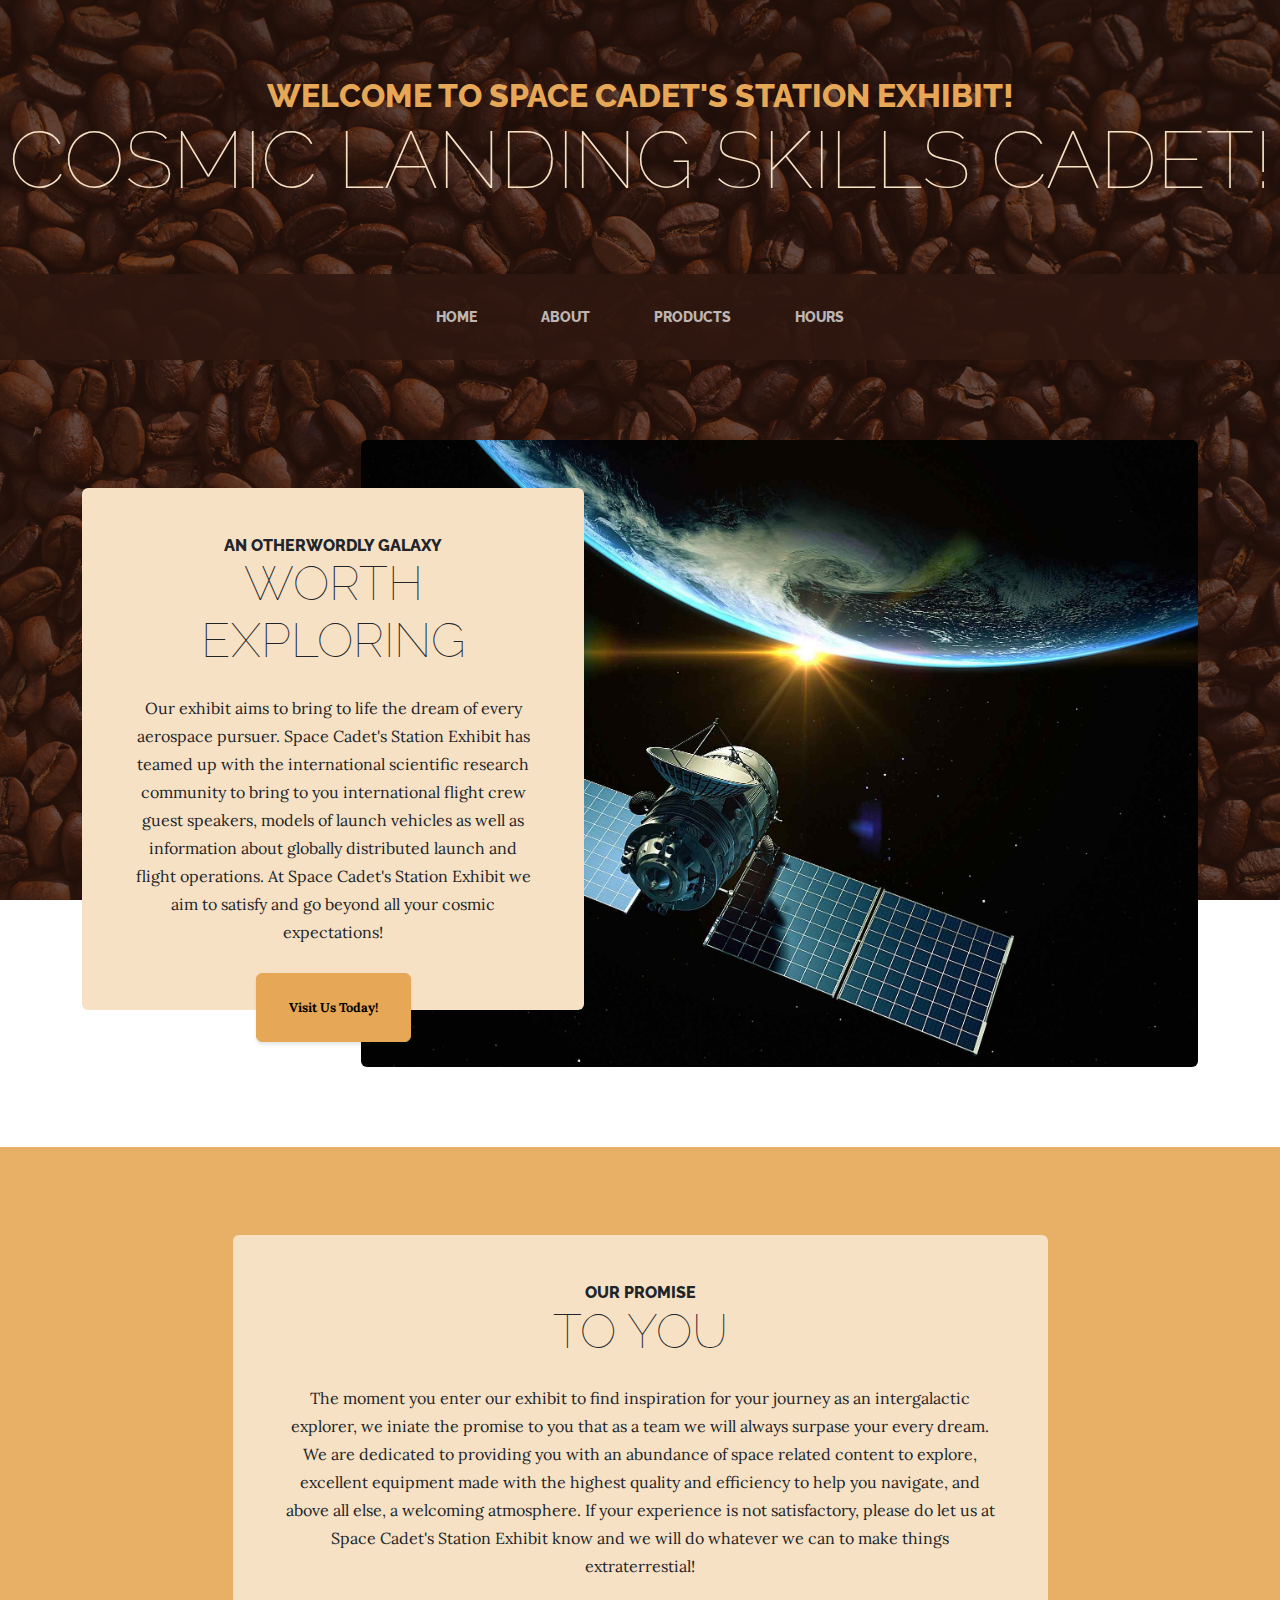
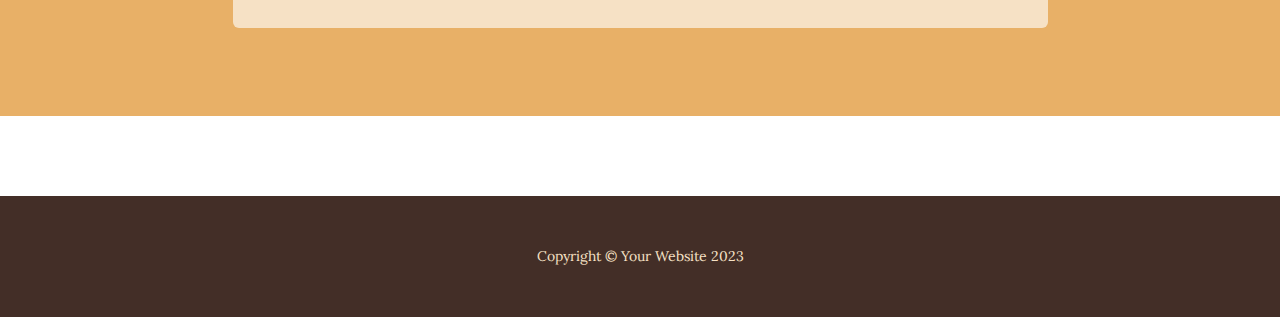
<file: index.html>
<!DOCTYPE html>
<html lang="en">
    <head>
        <meta charset="utf-8" />
        <meta name="viewport" content="width=device-width, initial-scale=1, shrink-to-fit=no" />
        <meta name="description" content="" />
        <meta name="author" content="" />
        <title>🚀Space Cadet's Station Exhibit🚀</title>
        <link rel="icon" type="image/x-icon" href="assets/favicon.ico" />
        <!-- Google fonts-->
        <link href="https://fonts.googleapis.com/css?family=Raleway:100,100i,200,200i,300,300i,400,400i,500,500i,600,600i,700,700i,800,800i,900,900i" rel="stylesheet" />
        <link href="https://fonts.googleapis.com/css?family=Lora:400,400i,700,700i" rel="stylesheet" />
        <!-- Core theme CSS (includes Bootstrap)-->
        <link href="css/styles.css" rel="stylesheet" />
    </head>
    <body>
        <header>
            <h1 class="site-heading text-center text-faded d-none d-lg-block">
                <span class="site-heading-upper text-primary mb-3">Welcome to Space Cadet's Station Exhibit!</span>
                <span class="site-heading-lower">Cosmic Landing Skills Cadet!</span>
            </h1>
        </header>
        <!-- Navigation-->
        <nav class="navbar navbar-expand-lg navbar-dark py-lg-4" id="mainNav">
            <div class="container">
                <a class="navbar-brand text-uppercase fw-bold d-lg-none" href="index.html">Start Bootstrap</a>
                <button class="navbar-toggler" type="button" data-bs-toggle="collapse" data-bs-target="#navbarSupportedContent" aria-controls="navbarSupportedContent" aria-expanded="false" aria-label="Toggle navigation"><span class="navbar-toggler-icon"></span></button>
                <div class="collapse navbar-collapse" id="navbarSupportedContent">
                    <ul class="navbar-nav mx-auto">
                        <li class="nav-item px-lg-4"><a class="nav-link text-uppercase" href="index.html">Home</a></li>
                        <li class="nav-item px-lg-4"><a class="nav-link text-uppercase" href="about.html">About</a></li>
                        <li class="nav-item px-lg-4"><a class="nav-link text-uppercase" href="products.html">Products</a></li>
                        <li class="nav-item px-lg-4"><a class="nav-link text-uppercase" href="store.html">Hours</a></li>
                    </ul>
                </div>
            </div>
        </nav>
        <section class="page-section clearfix">
            <div class="container">
                <div class="intro">
                    <img class="intro-img img-fluid mb-3 mb-lg-0 rounded" src="assets/img/intro 3.jpg" alt="..." />
                    <div class="intro-text left-0 text-center bg-faded p-5 rounded">
                        <h2 class="section-heading mb-4">
                            <span class="section-heading-upper">An Otherwordly Galaxy</span>
                            <span class="section-heading-lower">Worth Exploring</span>
                        </h2>
                        <p class="mb-3">Our exhibit aims to bring to life the dream of every aerospace pursuer. Space Cadet's Station Exhibit has teamed up with the international scientific research community to bring to you international flight crew guest speakers, models of launch vehicles as well as information about globally distributed launch and flight operations. At Space Cadet's Station Exhibit we aim to satisfy and go beyond all your cosmic expectations!</p>
                        <div class="intro-button mx-auto"><a class="btn btn-primary btn-xl" href="#!">Visit Us Today!</a></div>
                    </div>
                </div>
            </div>
        </section>
        <section class="page-section cta">
            <div class="container">
                <div class="row">
                    <div class="col-xl-9 mx-auto">
                        <div class="cta-inner bg-faded text-center rounded">
                            <h2 class="section-heading mb-4">
                                <span class="section-heading-upper">Our Promise</span>
                                <span class="section-heading-lower">To You</span>
                            </h2>
                            <p class="mb-0">The moment you enter our exhibit to find inspiration for your journey as an intergalactic explorer, we iniate the promise to you that as a team we will always surpase your every dream. We are dedicated to providing you with an abundance of space related content to explore, excellent equipment made with the highest quality and efficiency to help you navigate, and above all else, a welcoming atmosphere. If your experience is not satisfactory, please do let us at Space Cadet's Station Exhibit know and we will do whatever we can to make things extraterrestial!</p>
                        </div>
                    </div>
                </div>
            </div>
        </section>
        <footer class="footer text-faded text-center py-5">
            <div class="container"><p class="m-0 small">Copyright &copy; Your Website 2023</p></div>
        </footer>
        <!-- Bootstrap core JS-->
        <script src="https://cdn.jsdelivr.net/npm/bootstrap@5.2.3/dist/js/bootstrap.bundle.min.js"></script>
        <!-- Core theme JS-->
        <script src="js/scripts.js"></script>
    </body>
</html>
</file>
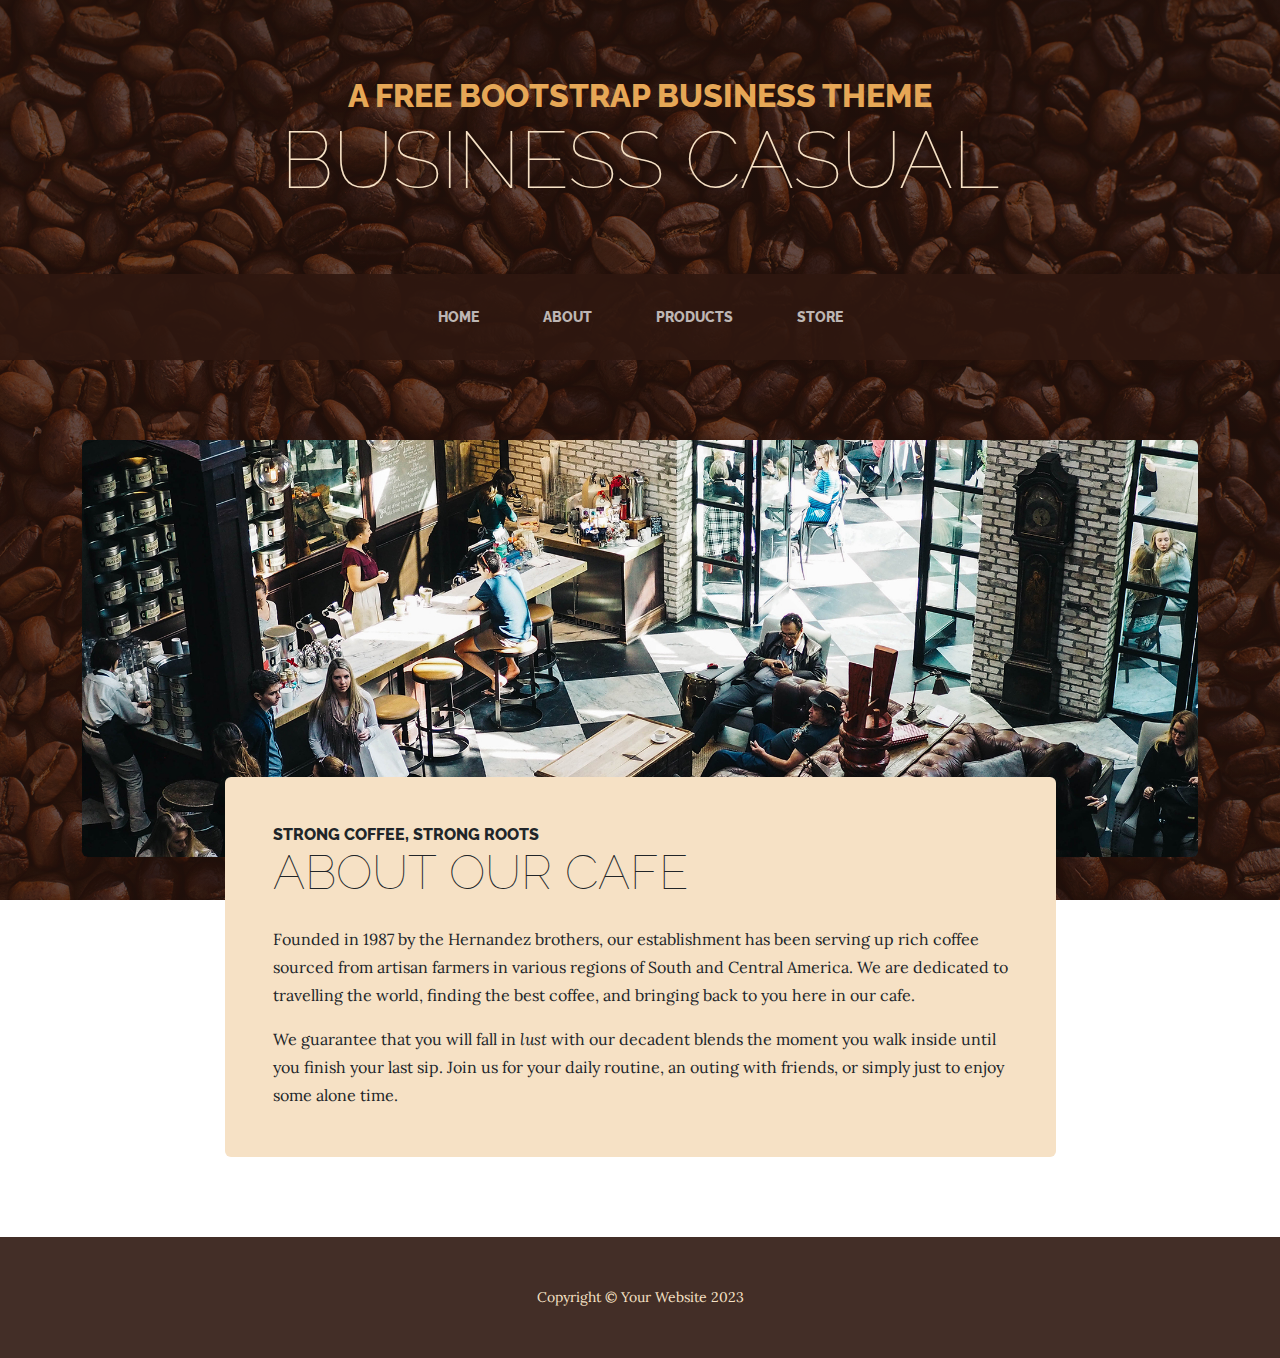
<file: about.html>
<!DOCTYPE html>
<html lang="en">
    <head>
        <meta charset="utf-8" />
        <meta name="viewport" content="width=device-width, initial-scale=1, shrink-to-fit=no" />
        <meta name="description" content="" />
        <meta name="author" content="" />
        <title>Business Casual - Start Bootstrap Theme</title>
        <link rel="icon" type="image/x-icon" href="assets/favicon.ico" />
        <!-- Google fonts-->
        <link href="https://fonts.googleapis.com/css?family=Raleway:100,100i,200,200i,300,300i,400,400i,500,500i,600,600i,700,700i,800,800i,900,900i" rel="stylesheet" />
        <link href="https://fonts.googleapis.com/css?family=Lora:400,400i,700,700i" rel="stylesheet" />
        <!-- Core theme CSS (includes Bootstrap)-->
        <link href="css/styles.css" rel="stylesheet" />
    </head>
    <body>
        <header>
            <h1 class="site-heading text-center text-faded d-none d-lg-block">
                <span class="site-heading-upper text-primary mb-3">A Free Bootstrap Business Theme</span>
                <span class="site-heading-lower">Business Casual</span>
            </h1>
        </header>
        <!-- Navigation-->
        <nav class="navbar navbar-expand-lg navbar-dark py-lg-4" id="mainNav">
            <div class="container">
                <a class="navbar-brand text-uppercase fw-bold d-lg-none" href="index.html">Start Bootstrap</a>
                <button class="navbar-toggler" type="button" data-bs-toggle="collapse" data-bs-target="#navbarSupportedContent" aria-controls="navbarSupportedContent" aria-expanded="false" aria-label="Toggle navigation"><span class="navbar-toggler-icon"></span></button>
                <div class="collapse navbar-collapse" id="navbarSupportedContent">
                    <ul class="navbar-nav mx-auto">
                        <li class="nav-item px-lg-4"><a class="nav-link text-uppercase" href="index.html">Home</a></li>
                        <li class="nav-item px-lg-4"><a class="nav-link text-uppercase" href="about.html">About</a></li>
                        <li class="nav-item px-lg-4"><a class="nav-link text-uppercase" href="products.html">Products</a></li>
                        <li class="nav-item px-lg-4"><a class="nav-link text-uppercase" href="store.html">Store</a></li>
                    </ul>
                </div>
            </div>
        </nav>
        <section class="page-section about-heading">
            <div class="container">
                <img class="img-fluid rounded about-heading-img mb-3 mb-lg-0" src="assets/img/about.jpg" alt="..." />
                <div class="about-heading-content">
                    <div class="row">
                        <div class="col-xl-9 col-lg-10 mx-auto">
                            <div class="bg-faded rounded p-5">
                                <h2 class="section-heading mb-4">
                                    <span class="section-heading-upper">Strong Coffee, Strong Roots</span>
                                    <span class="section-heading-lower">About Our Cafe</span>
                                </h2>
                                <p>Founded in 1987 by the Hernandez brothers, our establishment has been serving up rich coffee sourced from artisan farmers in various regions of South and Central America. We are dedicated to travelling the world, finding the best coffee, and bringing back to you here in our cafe.</p>
                                <p class="mb-0">
                                    We guarantee that you will fall in
                                    <em>lust</em>
                                    with our decadent blends the moment you walk inside until you finish your last sip. Join us for your daily routine, an outing with friends, or simply just to enjoy some alone time.
                                </p>
                            </div>
                        </div>
                    </div>
                </div>
            </div>
        </section>
        <footer class="footer text-faded text-center py-5">
            <div class="container"><p class="m-0 small">Copyright &copy; Your Website 2023</p></div>
        </footer>
        <!-- Bootstrap core JS-->
        <script src="https://cdn.jsdelivr.net/npm/bootstrap@5.2.3/dist/js/bootstrap.bundle.min.js"></script>
        <!-- Core theme JS-->
        <script src="js/scripts.js"></script>
    </body>
</html>
</file>
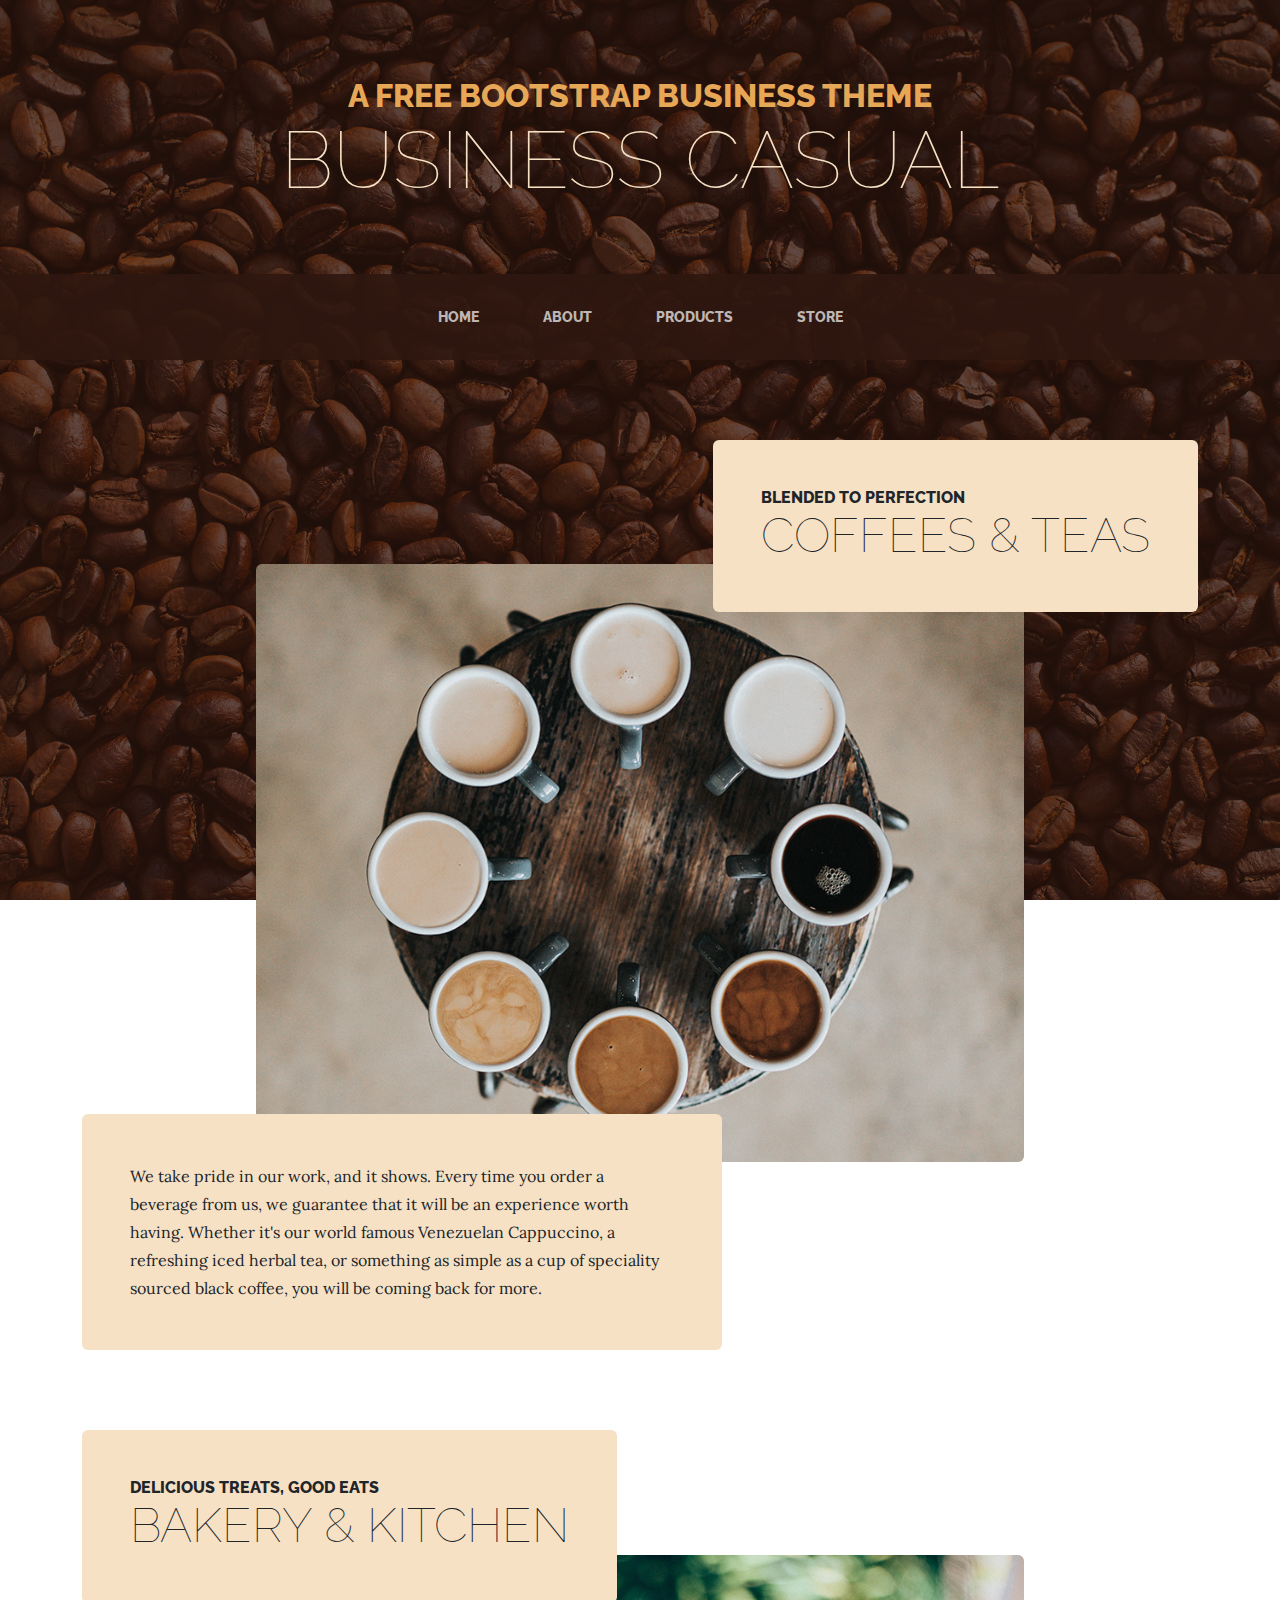
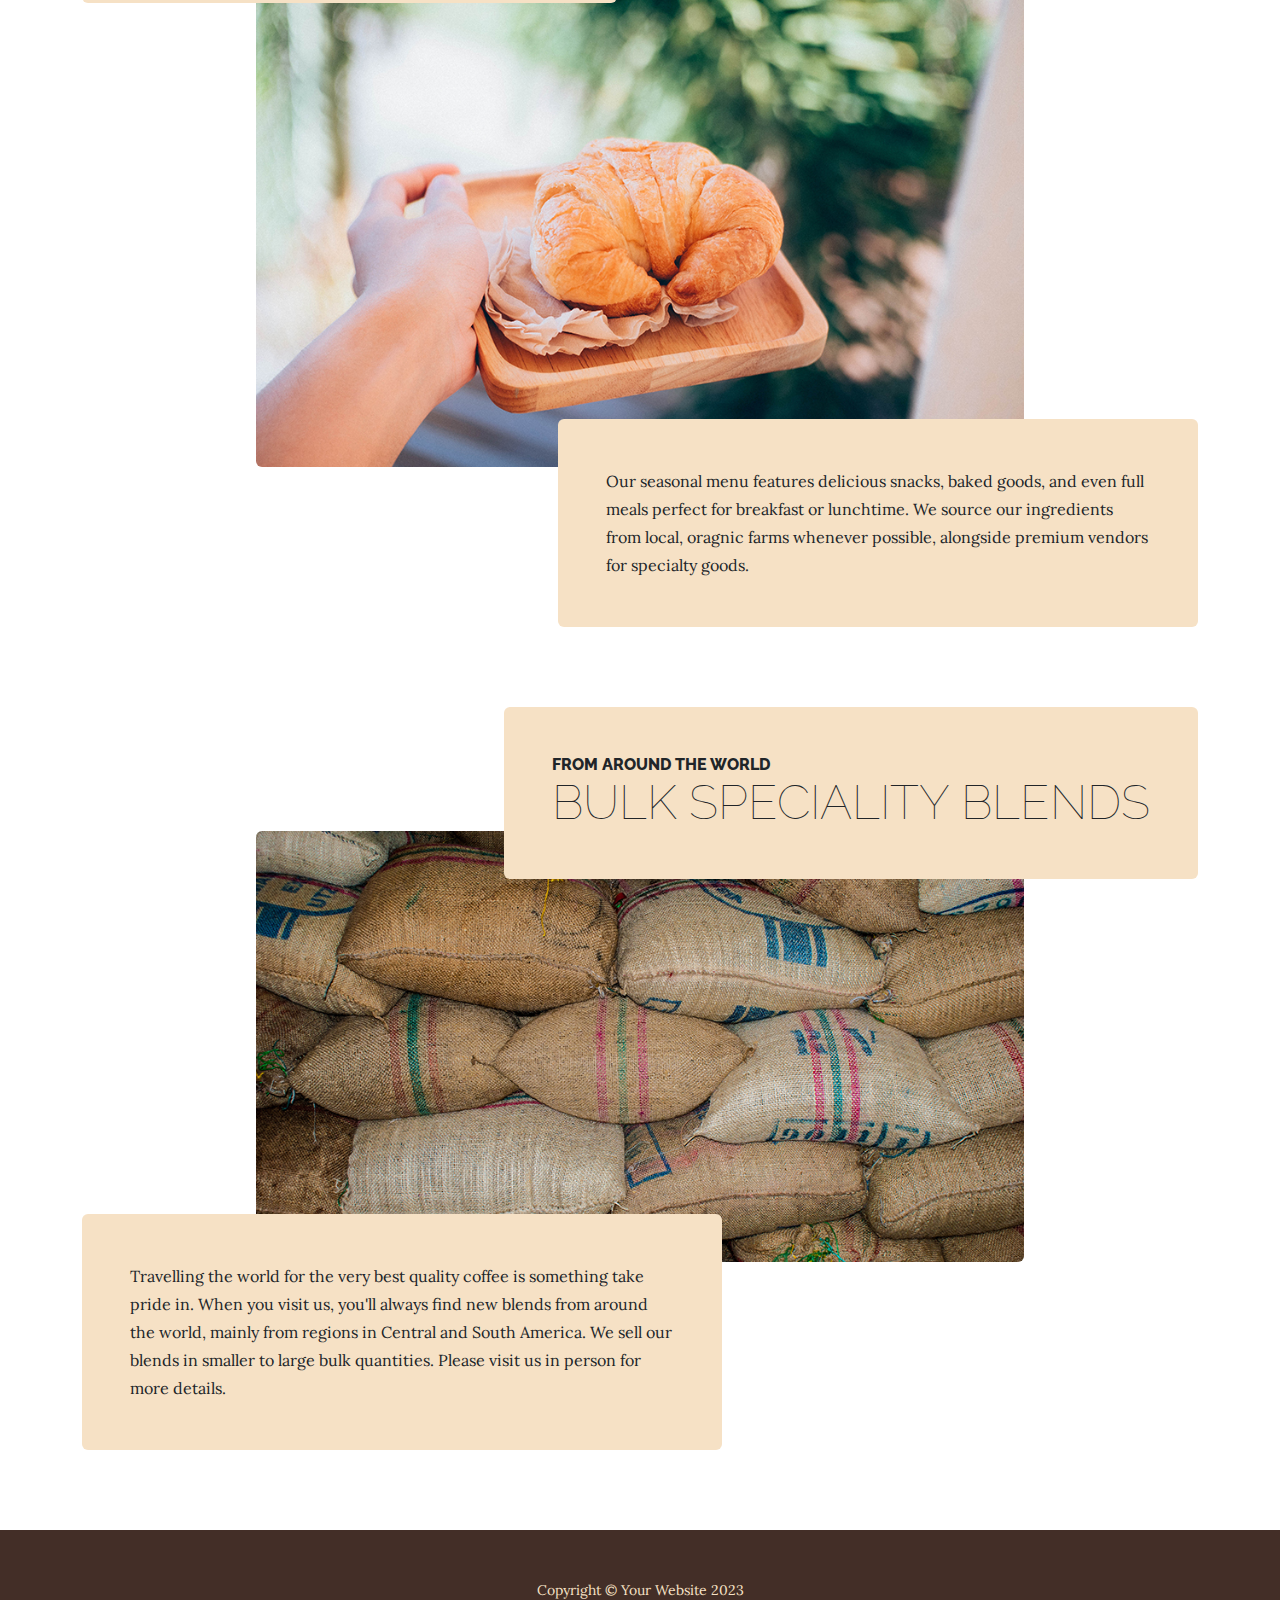
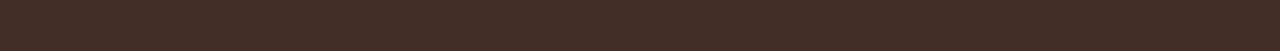
<file: products.html>
<!DOCTYPE html>
<html lang="en">
    <head>
        <meta charset="utf-8" />
        <meta name="viewport" content="width=device-width, initial-scale=1, shrink-to-fit=no" />
        <meta name="description" content="" />
        <meta name="author" content="" />
        <title>Business Casual - Start Bootstrap Theme</title>
        <link rel="icon" type="image/x-icon" href="assets/favicon.ico" />
        <!-- Google fonts-->
        <link href="https://fonts.googleapis.com/css?family=Raleway:100,100i,200,200i,300,300i,400,400i,500,500i,600,600i,700,700i,800,800i,900,900i" rel="stylesheet" />
        <link href="https://fonts.googleapis.com/css?family=Lora:400,400i,700,700i" rel="stylesheet" />
        <!-- Core theme CSS (includes Bootstrap)-->
        <link href="css/styles.css" rel="stylesheet" />
    </head>
    <body>
        <header>
            <h1 class="site-heading text-center text-faded d-none d-lg-block">
                <span class="site-heading-upper text-primary mb-3">A Free Bootstrap Business Theme</span>
                <span class="site-heading-lower">Business Casual</span>
            </h1>
        </header>
        <!-- Navigation-->
        <nav class="navbar navbar-expand-lg navbar-dark py-lg-4" id="mainNav">
            <div class="container">
                <a class="navbar-brand text-uppercase fw-bold d-lg-none" href="index.html">Start Bootstrap</a>
                <button class="navbar-toggler" type="button" data-bs-toggle="collapse" data-bs-target="#navbarSupportedContent" aria-controls="navbarSupportedContent" aria-expanded="false" aria-label="Toggle navigation"><span class="navbar-toggler-icon"></span></button>
                <div class="collapse navbar-collapse" id="navbarSupportedContent">
                    <ul class="navbar-nav mx-auto">
                        <li class="nav-item px-lg-4"><a class="nav-link text-uppercase" href="index.html">Home</a></li>
                        <li class="nav-item px-lg-4"><a class="nav-link text-uppercase" href="about.html">About</a></li>
                        <li class="nav-item px-lg-4"><a class="nav-link text-uppercase" href="products.html">Products</a></li>
                        <li class="nav-item px-lg-4"><a class="nav-link text-uppercase" href="store.html">Store</a></li>
                    </ul>
                </div>
            </div>
        </nav>
        <section class="page-section">
            <div class="container">
                <div class="product-item">
                    <div class="product-item-title d-flex">
                        <div class="bg-faded p-5 d-flex ms-auto rounded">
                            <h2 class="section-heading mb-0">
                                <span class="section-heading-upper">Blended to Perfection</span>
                                <span class="section-heading-lower">Coffees & Teas</span>
                            </h2>
                        </div>
                    </div>
                    <img class="product-item-img mx-auto d-flex rounded img-fluid mb-3 mb-lg-0" src="assets/img/products-01.jpg" alt="..." />
                    <div class="product-item-description d-flex me-auto">
                        <div class="bg-faded p-5 rounded"><p class="mb-0">We take pride in our work, and it shows. Every time you order a beverage from us, we guarantee that it will be an experience worth having. Whether it's our world famous Venezuelan Cappuccino, a refreshing iced herbal tea, or something as simple as a cup of speciality sourced black coffee, you will be coming back for more.</p></div>
                    </div>
                </div>
            </div>
        </section>
        <section class="page-section">
            <div class="container">
                <div class="product-item">
                    <div class="product-item-title d-flex">
                        <div class="bg-faded p-5 d-flex me-auto rounded">
                            <h2 class="section-heading mb-0">
                                <span class="section-heading-upper">Delicious Treats, Good Eats</span>
                                <span class="section-heading-lower">Bakery & Kitchen</span>
                            </h2>
                        </div>
                    </div>
                    <img class="product-item-img mx-auto d-flex rounded img-fluid mb-3 mb-lg-0" src="assets/img/products-02.jpg" alt="..." />
                    <div class="product-item-description d-flex ms-auto">
                        <div class="bg-faded p-5 rounded"><p class="mb-0">Our seasonal menu features delicious snacks, baked goods, and even full meals perfect for breakfast or lunchtime. We source our ingredients from local, oragnic farms whenever possible, alongside premium vendors for specialty goods.</p></div>
                    </div>
                </div>
            </div>
        </section>
        <section class="page-section">
            <div class="container">
                <div class="product-item">
                    <div class="product-item-title d-flex">
                        <div class="bg-faded p-5 d-flex ms-auto rounded">
                            <h2 class="section-heading mb-0">
                                <span class="section-heading-upper">From Around the World</span>
                                <span class="section-heading-lower">Bulk Speciality Blends</span>
                            </h2>
                        </div>
                    </div>
                    <img class="product-item-img mx-auto d-flex rounded img-fluid mb-3 mb-lg-0" src="assets/img/products-03.jpg" alt="..." />
                    <div class="product-item-description d-flex me-auto">
                        <div class="bg-faded p-5 rounded"><p class="mb-0">Travelling the world for the very best quality coffee is something take pride in. When you visit us, you'll always find new blends from around the world, mainly from regions in Central and South America. We sell our blends in smaller to large bulk quantities. Please visit us in person for more details.</p></div>
                    </div>
                </div>
            </div>
        </section>
        <footer class="footer text-faded text-center py-5">
            <div class="container"><p class="m-0 small">Copyright &copy; Your Website 2023</p></div>
        </footer>
        <!-- Bootstrap core JS-->
        <script src="https://cdn.jsdelivr.net/npm/bootstrap@5.2.3/dist/js/bootstrap.bundle.min.js"></script>
        <!-- Core theme JS-->
        <script src="js/scripts.js"></script>
    </body>
</html>
</file>
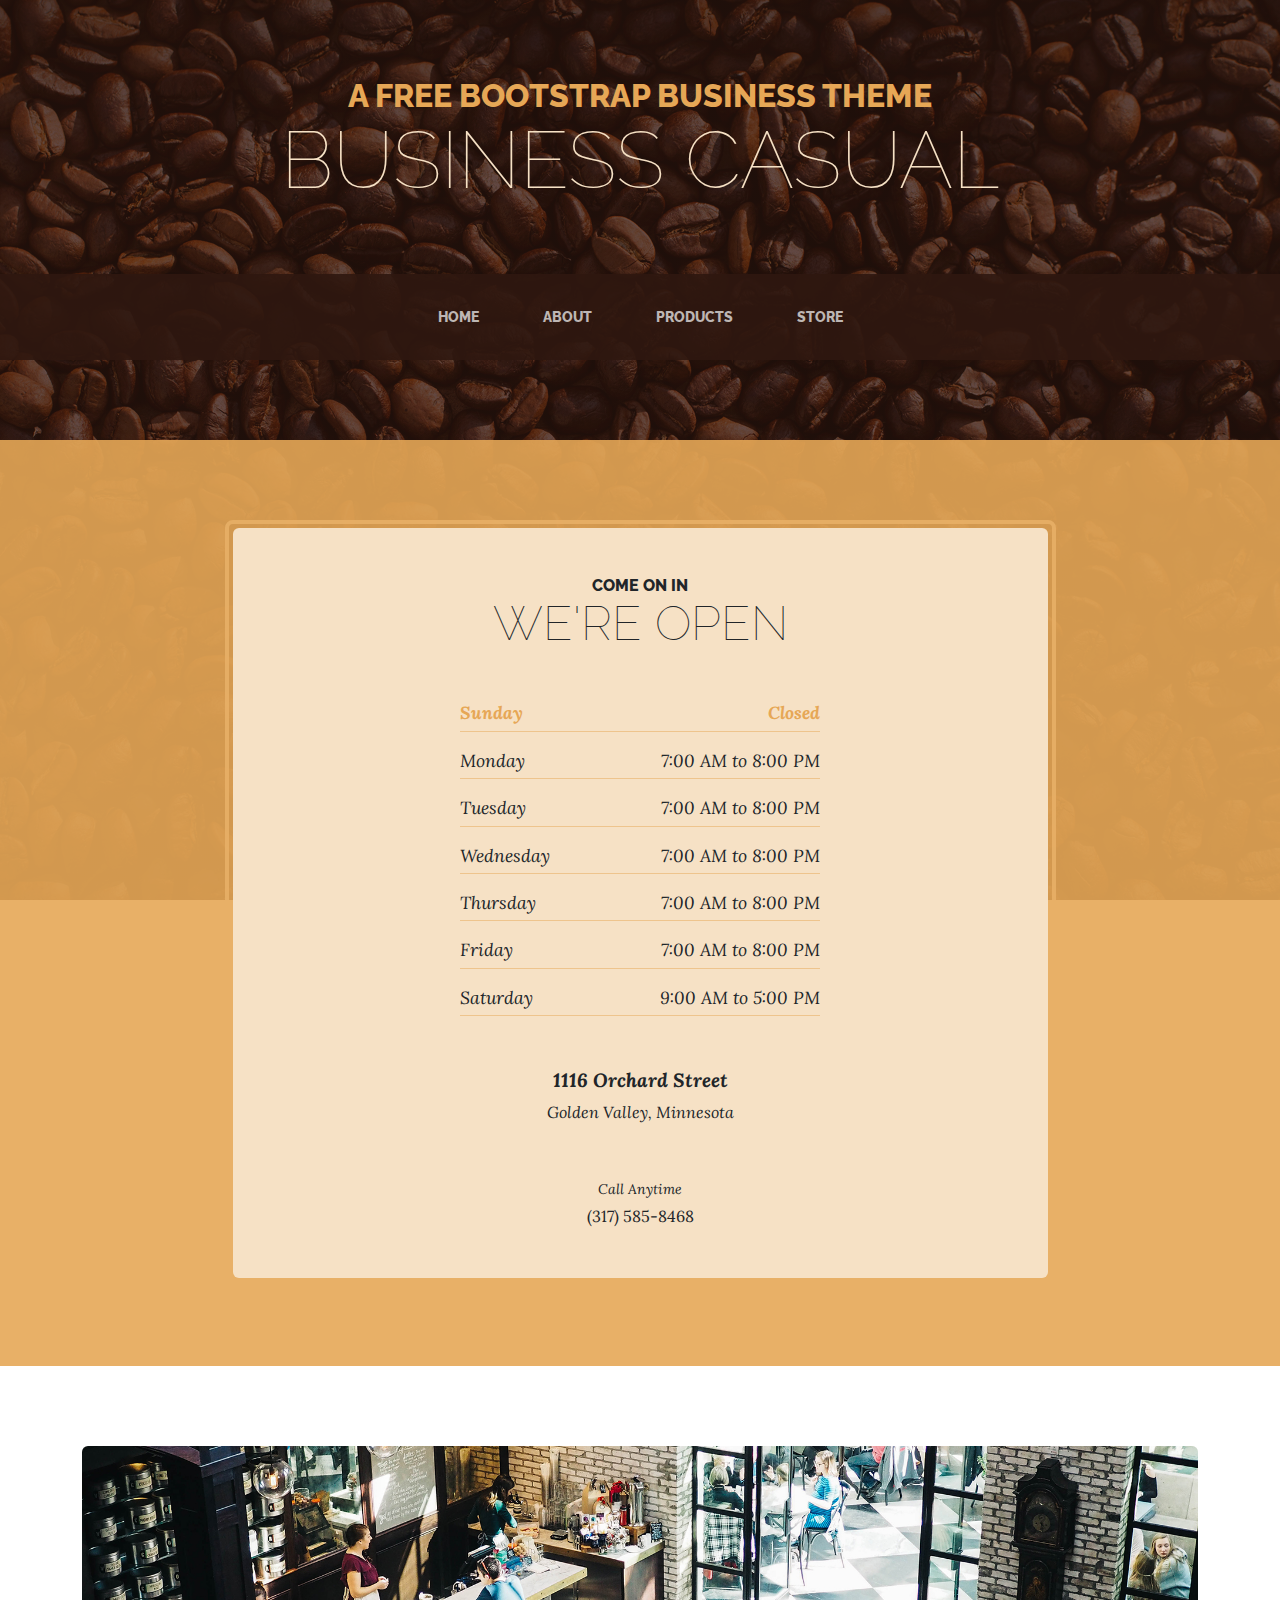
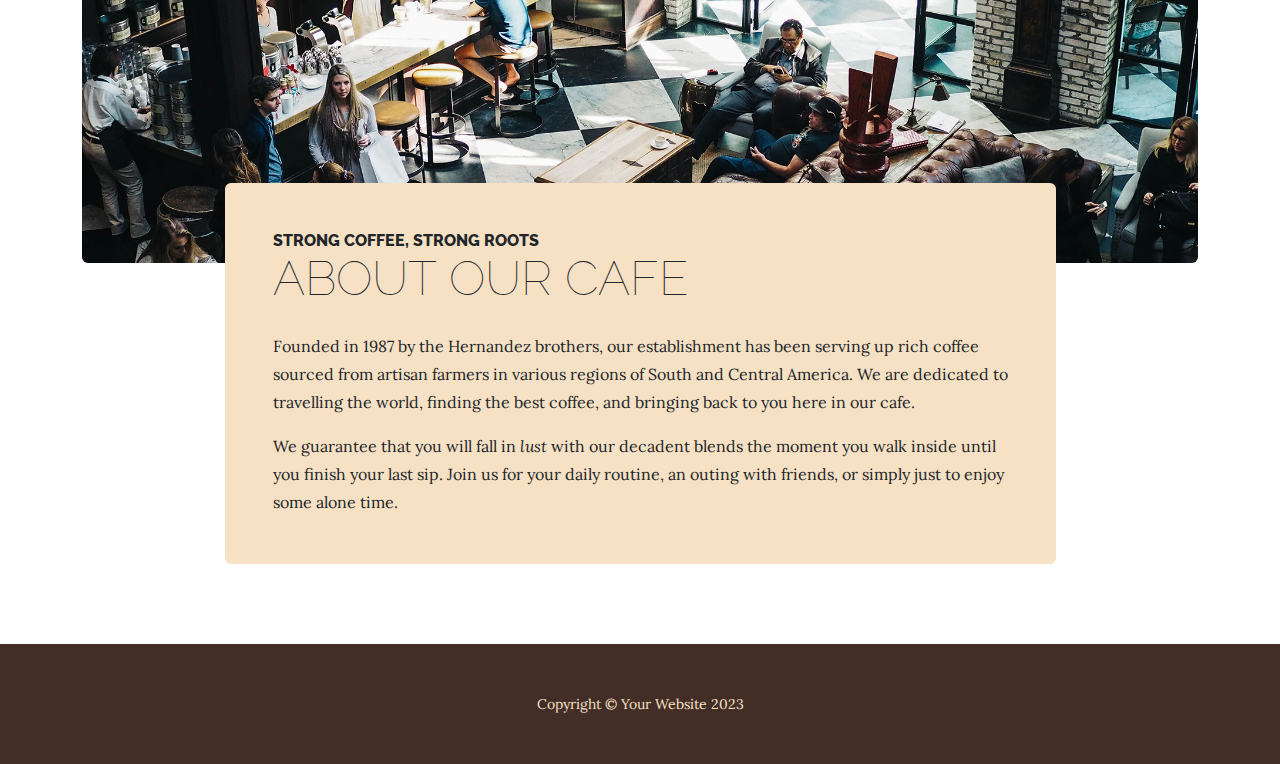
<file: store.html>
<!DOCTYPE html>
<html lang="en">
    <head>
        <meta charset="utf-8" />
        <meta name="viewport" content="width=device-width, initial-scale=1, shrink-to-fit=no" />
        <meta name="description" content="" />
        <meta name="author" content="" />
        <title>Business Casual - Start Bootstrap Theme</title>
        <link rel="icon" type="image/x-icon" href="assets/favicon.ico" />
        <!-- Google fonts-->
        <link href="https://fonts.googleapis.com/css?family=Raleway:100,100i,200,200i,300,300i,400,400i,500,500i,600,600i,700,700i,800,800i,900,900i" rel="stylesheet" />
        <link href="https://fonts.googleapis.com/css?family=Lora:400,400i,700,700i" rel="stylesheet" />
        <!-- Core theme CSS (includes Bootstrap)-->
        <link href="css/styles.css" rel="stylesheet" />
    </head>
    <body>
        <header>
            <h1 class="site-heading text-center text-faded d-none d-lg-block">
                <span class="site-heading-upper text-primary mb-3">A Free Bootstrap Business Theme</span>
                <span class="site-heading-lower">Business Casual</span>
            </h1>
        </header>
        <!-- Navigation-->
        <nav class="navbar navbar-expand-lg navbar-dark py-lg-4" id="mainNav">
            <div class="container">
                <a class="navbar-brand text-uppercase fw-bold d-lg-none" href="index.html">Start Bootstrap</a>
                <button class="navbar-toggler" type="button" data-bs-toggle="collapse" data-bs-target="#navbarSupportedContent" aria-controls="navbarSupportedContent" aria-expanded="false" aria-label="Toggle navigation"><span class="navbar-toggler-icon"></span></button>
                <div class="collapse navbar-collapse" id="navbarSupportedContent">
                    <ul class="navbar-nav mx-auto">
                        <li class="nav-item px-lg-4"><a class="nav-link text-uppercase" href="index.html">Home</a></li>
                        <li class="nav-item px-lg-4"><a class="nav-link text-uppercase" href="about.html">About</a></li>
                        <li class="nav-item px-lg-4"><a class="nav-link text-uppercase" href="products.html">Products</a></li>
                        <li class="nav-item px-lg-4"><a class="nav-link text-uppercase" href="store.html">Store</a></li>
                    </ul>
                </div>
            </div>
        </nav>
        <section class="page-section cta">
            <div class="container">
                <div class="row">
                    <div class="col-xl-9 mx-auto">
                        <div class="cta-inner bg-faded text-center rounded">
                            <h2 class="section-heading mb-5">
                                <span class="section-heading-upper">Come On In</span>
                                <span class="section-heading-lower">We're Open</span>
                            </h2>
                            <ul class="list-unstyled list-hours mb-5 text-left mx-auto">
                                <li class="list-unstyled-item list-hours-item d-flex">
                                    Sunday
                                    <span class="ms-auto">Closed</span>
                                </li>
                                <li class="list-unstyled-item list-hours-item d-flex">
                                    Monday
                                    <span class="ms-auto">7:00 AM to 8:00 PM</span>
                                </li>
                                <li class="list-unstyled-item list-hours-item d-flex">
                                    Tuesday
                                    <span class="ms-auto">7:00 AM to 8:00 PM</span>
                                </li>
                                <li class="list-unstyled-item list-hours-item d-flex">
                                    Wednesday
                                    <span class="ms-auto">7:00 AM to 8:00 PM</span>
                                </li>
                                <li class="list-unstyled-item list-hours-item d-flex">
                                    Thursday
                                    <span class="ms-auto">7:00 AM to 8:00 PM</span>
                                </li>
                                <li class="list-unstyled-item list-hours-item d-flex">
                                    Friday
                                    <span class="ms-auto">7:00 AM to 8:00 PM</span>
                                </li>
                                <li class="list-unstyled-item list-hours-item d-flex">
                                    Saturday
                                    <span class="ms-auto">9:00 AM to 5:00 PM</span>
                                </li>
                            </ul>
                            <p class="address mb-5">
                                <em>
                                    <strong>1116 Orchard Street</strong>
                                    <br />
                                    Golden Valley, Minnesota
                                </em>
                            </p>
                            <p class="mb-0">
                                <small><em>Call Anytime</em></small>
                                <br />
                                (317) 585-8468
                            </p>
                        </div>
                    </div>
                </div>
            </div>
        </section>
        <section class="page-section about-heading">
            <div class="container">
                <img class="img-fluid rounded about-heading-img mb-3 mb-lg-0" src="assets/img/about.jpg" alt="..." />
                <div class="about-heading-content">
                    <div class="row">
                        <div class="col-xl-9 col-lg-10 mx-auto">
                            <div class="bg-faded rounded p-5">
                                <h2 class="section-heading mb-4">
                                    <span class="section-heading-upper">Strong Coffee, Strong Roots</span>
                                    <span class="section-heading-lower">About Our Cafe</span>
                                </h2>
                                <p>Founded in 1987 by the Hernandez brothers, our establishment has been serving up rich coffee sourced from artisan farmers in various regions of South and Central America. We are dedicated to travelling the world, finding the best coffee, and bringing back to you here in our cafe.</p>
                                <p class="mb-0">
                                    We guarantee that you will fall in
                                    <em>lust</em>
                                    with our decadent blends the moment you walk inside until you finish your last sip. Join us for your daily routine, an outing with friends, or simply just to enjoy some alone time.
                                </p>
                            </div>
                        </div>
                    </div>
                </div>
            </div>
        </section>
        <footer class="footer text-faded text-center py-5">
            <div class="container"><p class="m-0 small">Copyright &copy; Your Website 2023</p></div>
        </footer>
        <!-- Bootstrap core JS-->
        <script src="https://cdn.jsdelivr.net/npm/bootstrap@5.2.3/dist/js/bootstrap.bundle.min.js"></script>
        <!-- Core theme JS-->
        <script src="js/scripts.js"></script>
    </body>
</html>
</file>
